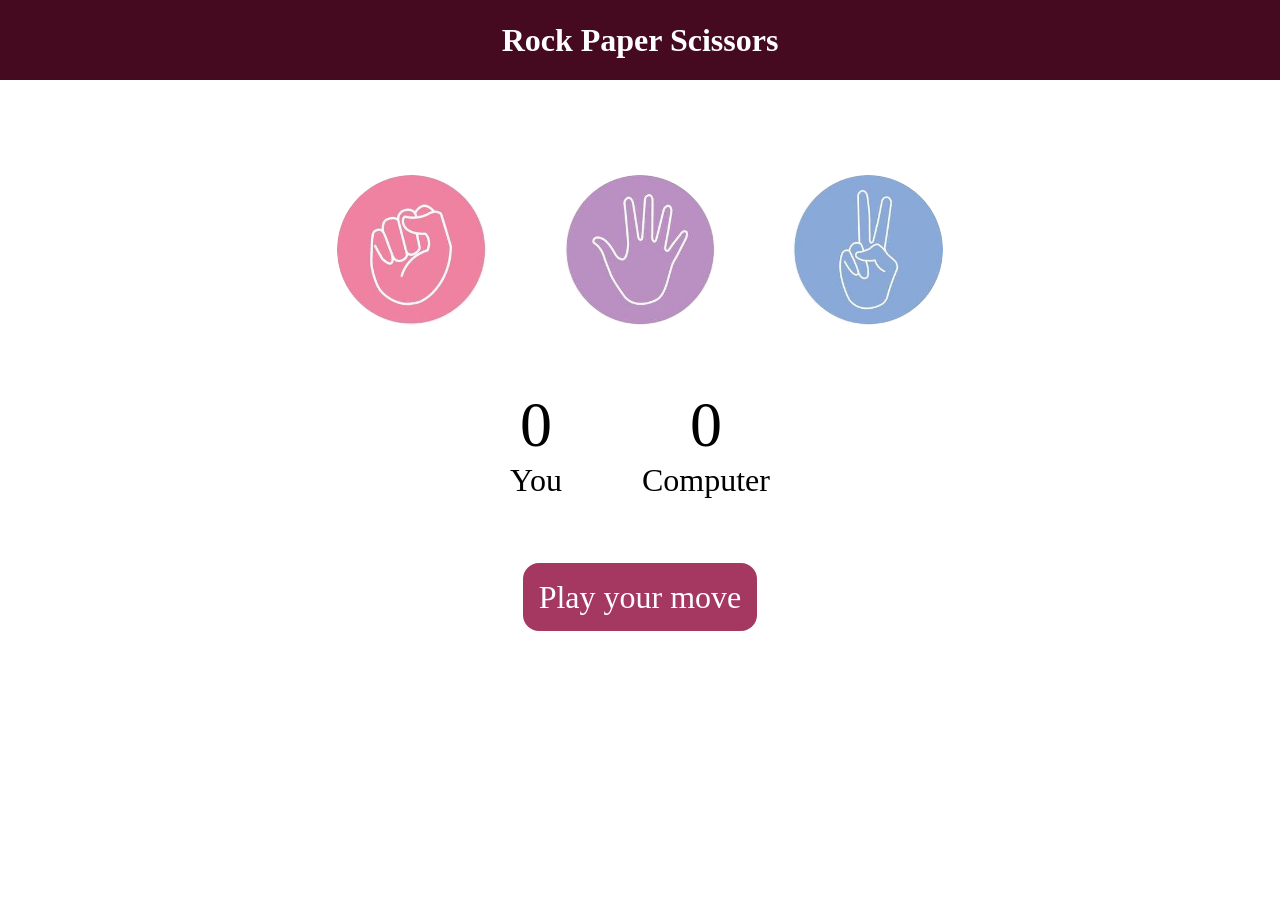
<file: index.html>
<!DOCTYPE html>
<html lang="en">
<head>
    <meta charset="UTF-8">
    <meta name="viewport" content="width=device-width, initial-scale=1.0">
    <title>Rock-Paper-Scissors Game</title>
    <link rel="stylesheet" href="style.css">
</head>
<body>
    <h1>Rock Paper Scissors</h1>
    <div class="choices">
        <div class="choice" id="rock">
            <img src="rock.jpeg">
        </div>
         <div class="choice" id="paper">
            <img src="paper.jpeg">
        </div>
         <div class="choice" id="scissors">
            <img src="scissors.jpeg">
        </div>
    </div>

    <div class="score-board">
        <div class="score">
            <p id="user-score">0</p>
            <p>You</p>
        </div>
         <div class="score">
            <p id="comp-score">0</p>
            <p>Computer</p>
        </div>
    </div>

    <div class="msg-container">
        <p id="msg">Play your move</p>
    </div>
    <script src="app.js"></script>
</body>
</html>
</file>
<file: style.css>
*{
    margin: 0;
    padding: 0;
    text-align: center;
}

h1{
    background-color:#450920 ;
    color: white;
    height: 5rem;
    line-height: 5rem;
}

.choice:hover {
    /* opacity: 0.5; */
    cursor: pointer;
    background-color: #450920;
}

.choice{
    height: 180px;
    width: 180px;
    border-radius: 50%;
    display: flex;
    justify-content: center;
    align-items: center;
}

img{
    height: 150px;
    width: 150px;
    border-radius: 50%;
    /* object-fit: cover; */
}

.choices{
    display: flex;
    justify-content: center;
    align-items: center;
    gap: 3rem;
    margin-top: 5rem;
}

.score-board{
    display: flex;
    justify-content: center;
    align-items: center;
    font-size: 2rem;
    margin-top: 3rem;
    gap: 5rem
    ;
}

#user-score, #comp-score{
    font-size: 4rem;
}

.msg-container{
    margin-top: 5rem;
}

#msg{
    background-color:#a53860 ;
    color: white;
    font-size: 2rem;
    display: inline;
    padding: 1rem;
    border-radius: 1rem;
}
</file>
<file: stylerock.css>
*{
    margin: 0;
    padding: 0;
    text-align: center;
}

h1{
    background-color:#450920 ;
    color: white;
    height: 5rem;
    line-height: 5rem;
}

.choice:hover {
    /* opacity: 0.5; */
    cursor: pointer;
    background-color: #450920;
}

.choice{
    height: 180px;
    width: 180px;
    border-radius: 50%;
    display: flex;
    justify-content: center;
    align-items: center;
}

img{
    height: 150px;
    width: 150px;
    border-radius: 50%;
    /* object-fit: cover; */
}

.choices{
    display: flex;
    justify-content: center;
    align-items: center;
    gap: 3rem;
    margin-top: 5rem;
}

.score-board{
    display: flex;
    justify-content: center;
    align-items: center;
    font-size: 2rem;
    margin-top: 3rem;
    gap: 5rem
    ;
}

#user-score, #comp-score{
    font-size: 4rem;
}

.msg-container{
    margin-top: 5rem;
}

#msg{
    background-color:#a53860 ;
    color: white;
    font-size: 2rem;
    display: inline;
    padding: 1rem;
    border-radius: 1rem;
}
</file>
